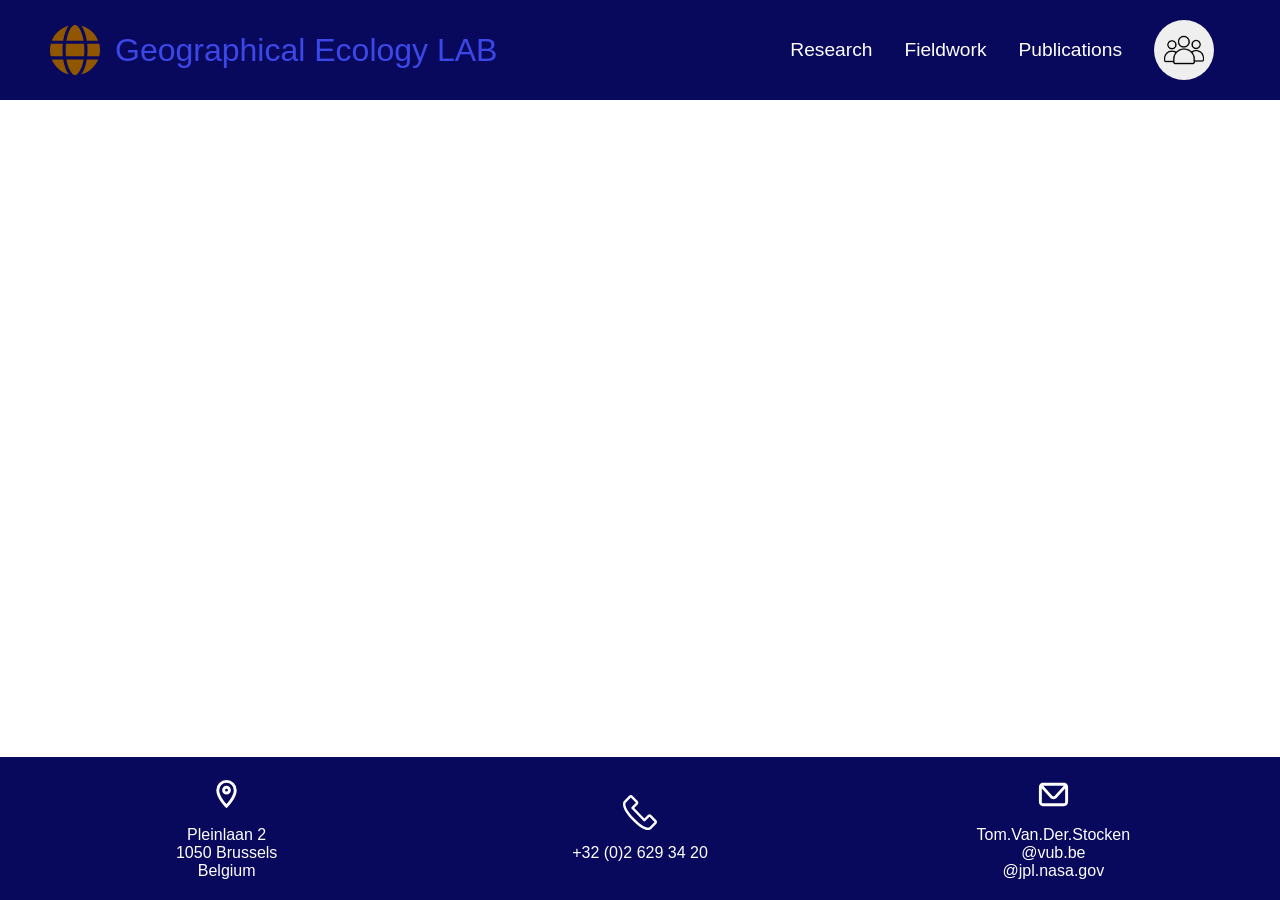
<file: fieldwork.html>
<!DOCTYPE html>
<html lang="en">
<head>
  <meta charset="UTF-8">
  <meta name="viewport" content="width=device-width, initial-scale=1.0">
  <link rel="stylesheet" href="styles.css" />
  <title>Geographical Ecology Lab</title>
</head>
<body>
  <nav class="navbar">
    <div class="navbar__container">
      <a href="index.html" id="navbar__logo">
        <img class="logo"
        src="globe-solid.svg"> Geographical Ecology LAB</a>
      <div class="navbar__toggle" id="mobile-menu">
        <span class="bar"></span>
        <span class="bar"></span>
        <span class="bar"></span>
      </div>
      <ul class="navbar__menu">
        <li class="navbar__item">
          <a href="research.html" class="navbar__links">Research</a>
        </li>
        <li class="navbar__item">
          <a href="fieldwork.html" class="navbar__links">Fieldwork</a>
        </li>
        <li class="navbar__item">
          <a href="publications.html" class="navbar__links">Publications</a>
        </li>

        <li class="navbar__btn">
          
          <a href="people.html" class="button">
            <button class="iconButton" title="People">
                <img class="icons" src="people.png" alt="icon of people">
             </button>
          </a>
        </li>
      </ul>
    </div>
  </nav>
  <div class="content">

  </div>
  <script src="app.js"></script>
</body>
<footer>
  <div class="">
    <p><img src="reshot-icon-location-map-marker-W7VG495AYC.svg" alt="locationIcon" class="footerIcon"> </p>
    <p>Pleinlaan 2</p>
    <p>1050 Brussels</p>
    <p>Belgium</p>
    </p>
  </div>
  <div class="">
    <p><img src="reshot-icon-phone-YUPNL5R2TW.svg" alt="locationIcon" class="footerIcon"> </p>
    <p>+32 (0)2 629 34 20</p>
  </div>
  <div class="">
    <p><img src="mail-svgrepo-com.svg" alt="locationIcon" class="footerIcon"></p>
    <p>Tom.Van.Der.Stocken</p>
    <p>@vub.be</p>
    <p>@jpl.nasa.gov</p>
  </div>
</footer>
</html>
</file>
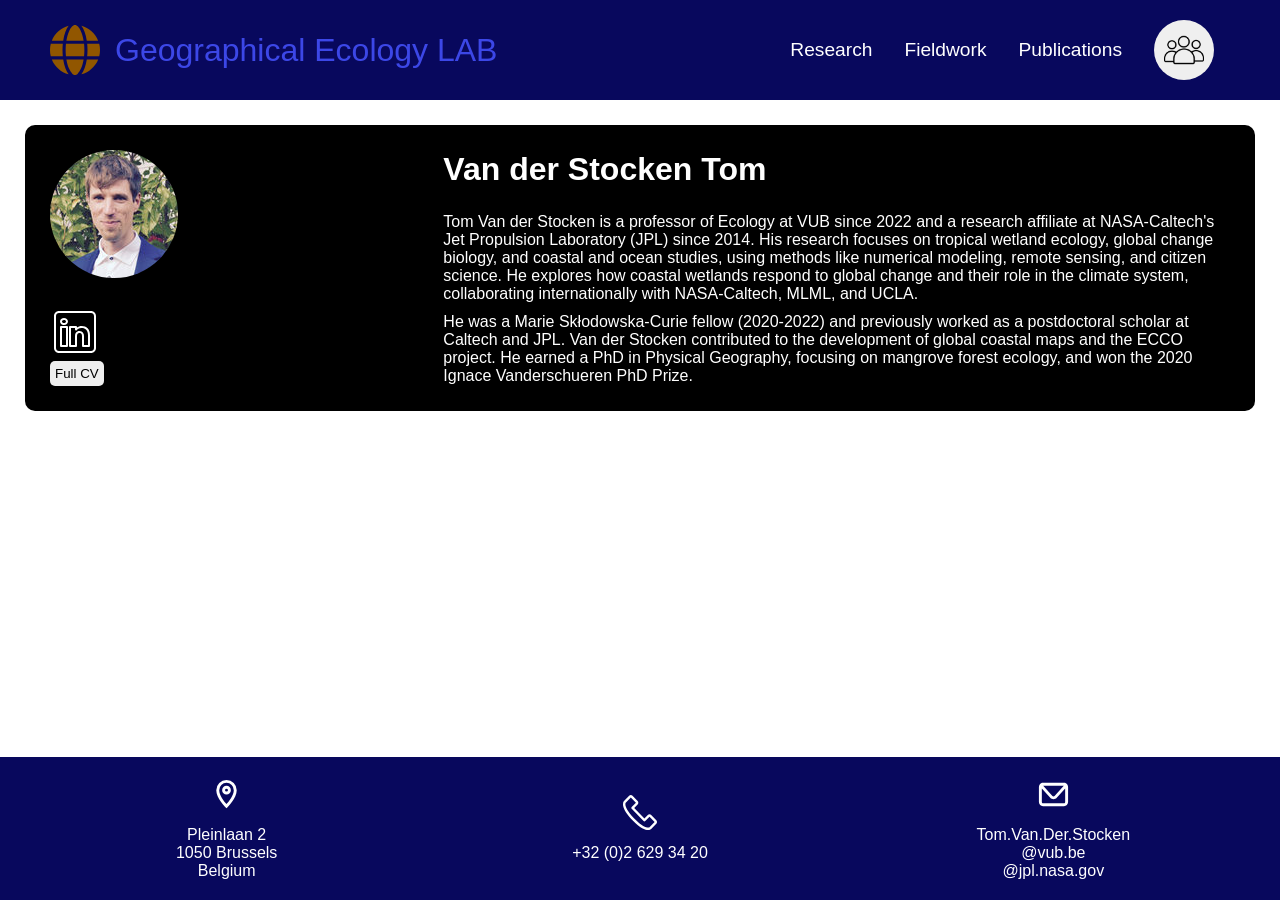
<file: people.html>
<!DOCTYPE html>
<html lang="en">
<head>
  <meta charset="UTF-8">
  <meta name="viewport" content="width=device-width, initial-scale=1.0">
  <link rel="stylesheet" href="styles.css" />
  <title>Geographical Ecology Lab</title>
</head>
<body class="body">
  <nav class="navbar">
    <div class="navbar__container">
      <a href="/" id="navbar__logo">
        <img class="logo"
        src="globe-solid.svg"> Geographical Ecology LAB</a>
      <div class="navbar__toggle" id="mobile-menu">
        <span class="bar"></span>
        <span class="bar"></span>
        <span class="bar"></span>
      </div>
      <ul class="navbar__menu">
        <li class="navbar__item">
          <a href="research.html" class="navbar__links">Research</a>
        </li>
        <li class="navbar__item">
          <a href="fieldwork.html" class="navbar__links">Fieldwork</a>
        </li>
        <li class="navbar__item">
          <a href="publications.html" class="navbar__links">Publications</a>
        </li>

        <li class="navbar__btn">
          
          <a href="people.html" class="button">
            <button class="iconButton" title="People">
                <img class="icons" src="people.png" alt="icon of people">
             </button>
          </a>
        </li>
      </ul>
    </div>
  </nav>
  <div class="content">
    <div class="profielen">
    <div class="profielcontainer">
      <p>
        <img class="profielfoto" src="Tom-Van-Der-Stocken.png" alt="">
      </p>
      <p>
        <a href="https://be.linkedin.com/in/tom-van-der-stocken-24209363">
          <img src="icon-linkedin.svg" style="filter: invert(100%);">
        </a>
      </p>
      <p>
        <a href="cvVdST.pdf" download>
          <button class="profielButton">
          Full CV
          </button>
        </a>
      </p>
      
    </div>
    <div class="profielcontainer">
      <div class="peopleDiscription">
        <h1 class="peopleDiscriptionH1">
          Van der Stocken Tom
        </h1>
        <p class="peopleDiscriptionP">
           Tom Van der Stocken is a professor of Ecology at VUB since 2022 and a research affiliate at NASA-Caltech's Jet Propulsion Laboratory (JPL) since 2014. His research focuses on tropical wetland ecology, global change biology, and coastal and ocean studies, using methods like numerical modeling, remote sensing, and citizen science. He explores how coastal wetlands respond to global change and their role in the climate system, collaborating internationally with NASA-Caltech, MLML, and UCLA.
        </p>
        <p>
          He was a Marie Skłodowska-Curie fellow (2020-2022) and previously worked as a postdoctoral scholar at Caltech and JPL. Van der Stocken contributed to the development of global coastal maps and the ECCO project. He earned a PhD in Physical Geography, focusing on mangrove forest ecology, and won the 2020 Ignace Vanderschueren PhD Prize.
        </p>
      </div>
      <div>
       

        
      </div>
    </div>
    
    </div>
  </div>
  <script src="app.js"></script>
</body>
<footer>
  <div class="">
    <p><img src="reshot-icon-location-map-marker-W7VG495AYC.svg" alt="locationIcon" class="footerIcon"> </p>
    <p>Pleinlaan 2</p>
    <p>1050 Brussels</p>
    <p>Belgium</p>
    </p>
  </div>
  <div class="">
    <p><img src="reshot-icon-phone-YUPNL5R2TW.svg" alt="locationIcon" class="footerIcon"> </p>
    <p>+32 (0)2 629 34 20</p>
  </div>
  <div class="">
    <p><img src="mail-svgrepo-com.svg" alt="locationIcon" class="footerIcon"></p>
    <p>Tom.Van.Der.Stocken</p>
    <p>@vub.be</p>
    <p>@jpl.nasa.gov</p>
  </div>
</footer>
</html>
</file>
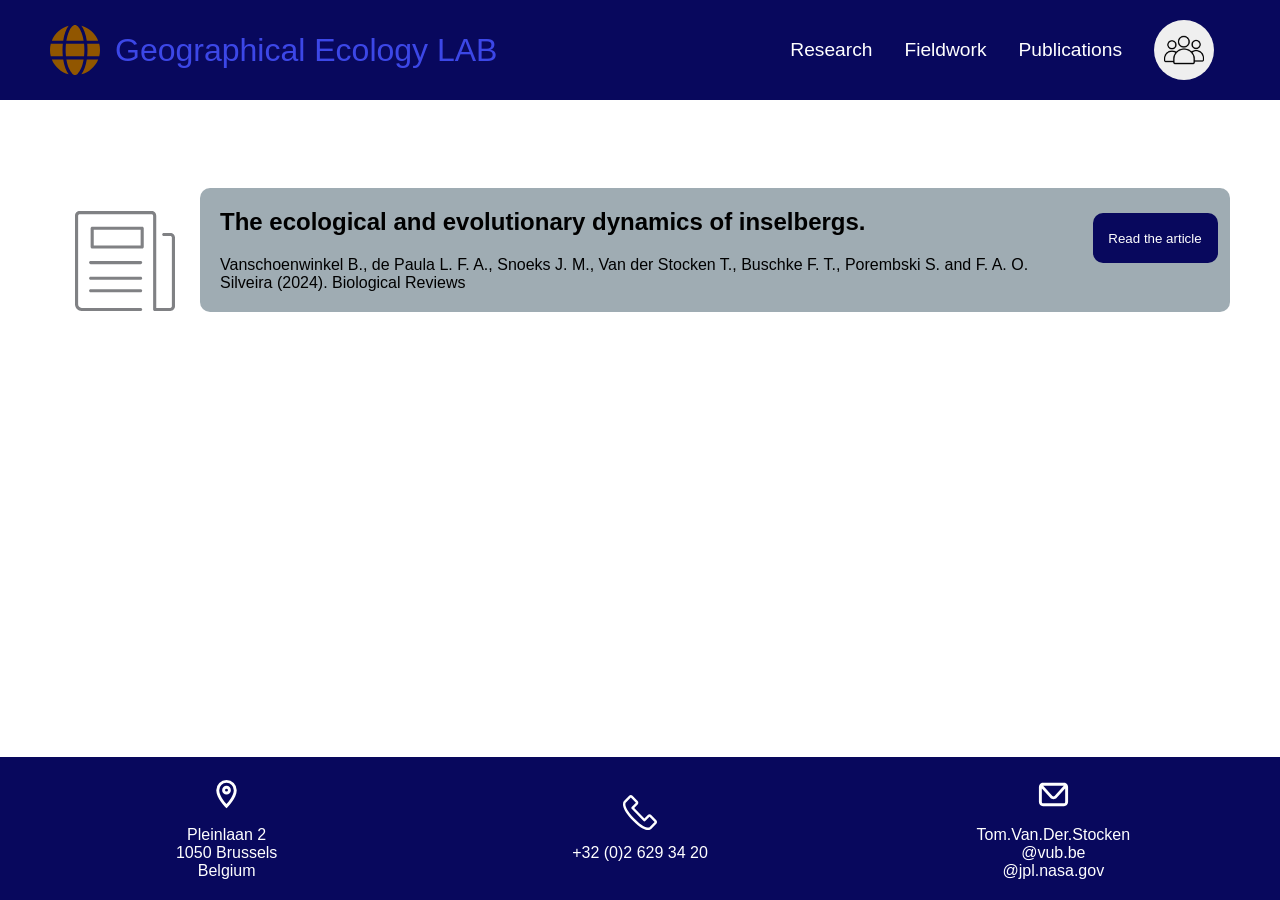
<file: publications.html>
<!DOCTYPE html>
<html lang="en">
<head>
  <meta charset="UTF-8">
  <meta name="viewport" content="width=device-width, initial-scale=1.0">
  <link rel="stylesheet" href="styles.css" />
  <title>Geographical Ecology Lab</title>
</head>
<body>
  <nav class="navbar">
    <div class="navbar__container">
      <a href="index.html" id="navbar__logo">
        <img class="logo"
        src="globe-solid.svg"> Geographical Ecology LAB</a>
      <div class="navbar__toggle" id="mobile-menu">
        <span class="bar"></span>
        <span class="bar"></span>
        <span class="bar"></span>
      </div>
      <ul class="navbar__menu">
        <li class="navbar__item">
          <a href="research.html" class="navbar__links">Research</a>
        </li>
        <li class="navbar__item">
          <a href="fieldwork.html" class="navbar__links">Fieldwork</a>
        </li>
        <li class="navbar__item">
          <a href="publications.html" class="navbar__links">Publications</a>
        </li>

        <li class="navbar__btn">
          
          <a href="people.html" class="button">
            <button class="iconButton" title="People">
                <img class="icons" src="people.png" alt="icon of people">
             </button>
          </a>
        </li>
      </ul>
    </div>
  </nav>
  <div class="content">
    <div class="publicationContainer">
      <div class="publicationContainerLeft"><img src="paper-svgrepo-com.svg" alt="" class="publicationIcon"></div>
      <div class="publicationContainerMR">
        <div class="publicationContainerMiddle">
          <h1>The ecological and evolutionary dynamics of inselbergs.</h1>
          <p>Vanschoenwinkel B., de Paula L. F. A., Snoeks J. M., Van der Stocken T., Buschke F. T., Porembski S. and F. A.
          O. Silveira (2024).  Biological Reviews</p>
          <p>
            
          </p>
        </div>
        <div class="publicationContainerRight">
          <a href="https://www.researchgate.net/publication/384534175_The_ecological_and_evolutionary_dynamics_of_inselbergs">
            <button>Read the article</button>
          </a>
        </div>
      </div>
    </div>
  </div>
  <script src="app.js"></script>
</body>
<footer>
  <div class="">
    <p><img src="reshot-icon-location-map-marker-W7VG495AYC.svg" alt="locationIcon" class="footerIcon"> </p>
    <p>Pleinlaan 2</p>
    <p>1050 Brussels</p>
    <p>Belgium</p>
    </p>
  </div>
  <div class="">
    <p><img src="reshot-icon-phone-YUPNL5R2TW.svg" alt="locationIcon" class="footerIcon"> </p>
    <p>+32 (0)2 629 34 20</p>
  </div>
  <div class="">
    <p><img src="mail-svgrepo-com.svg" alt="locationIcon" class="footerIcon"></p>
    <p>Tom.Van.Der.Stocken</p>
    <p>@vub.be</p>
    <p>@jpl.nasa.gov</p>
  </div>
</footer>
</html>
</file>
<file: styles.css>
html, body {
  height: 100%;
  margin: 0;
  display: flex;
  flex-direction: column;
  background-color: white;
}

.content {
  flex: 1;
}

* {
  box-sizing: border-box;
  margin: 0;
  padding: 0;
  font-family: 'Kumbh Sans', sans-serif;
}

.navbar {
  background: #08085d;
  height: 100px;
  display: flex;
  justify-content: center;
  align-items: center;
  font-size: 1.2rem;
  position: sticky;
  top: 0;
  z-index: 500;
}

.navbar__container {
  display: flex;
  justify-content: space-between;
  height: 100px;
  z-index: 1;
  width: 100%;
  max-width: 1300px;
  margin-right: auto;
  margin-left: auto;
  padding-right: 50px;
  padding-left: 50px;
}

#navbar__logo {
  background-color: #3c47e7;
  background-size: 100%;
  -webkit-background-clip: text;
  -moz-background-clip: text;
  -webkit-text-fill-color: transparent;
  -moz-text-fill-color: transparent;
  display: flex;
  align-items: center;
  cursor: pointer;
  text-decoration: none;
  font-size: 2rem;
}

.logo{
  height: 50px;
  filter: invert(22%) sepia(80%) saturate(4000%) hue-rotate(45deg);
  padding-right: 15px;

}

.fa-gem {
  margin-right: 0.5rem;
}

.navbar__menu {
  display: flex;
  align-items: center;
  list-style: none;
  text-align: center;
}

.navbar__item {
  height: 100px;
}

.navbar__links {
  height: 100%;
  color: #fff;
  display: flex;
  align-items: center;
  justify-content: center;
  text-decoration: none;
  padding: 0 1rem;
}

.navbar__btn {
  display: flex;
  justify-content: center;
  align-items: center;
  padding: 0 1rem;
  width: 100%;
  text-decoration: none;
}

a.button {
  text-decoration: none;
}

.iconButton {
  border-radius: 30px;
  display: flex;
  justify-content: center;
  align-items: center;
  border: none;
  padding: 10px 10px;
}
/*
.buttonText{
  font-size: 20px;
  color: black;

}
*/
.icons {
  height: 40px;
  }

/*.button {
  display: flex;
  justify-content: center;
  align-items: center;
  text-decoration: none;
  padding: 10px 20px;
  height: 100%;
  width: 100%;
  border: none;
  outline: none;
  border-radius: 4px;
  
}*/
/*
.button:hover {
  background: #4837ff;
  transition: all 0.3s ease;
}
*/
.navbar__links:hover {
  color: #1e8ecf;
  transition: all 0.3s ease;
}

.iconButton:hover {
  background-color: #1e8ecf;
  transition: all 0.3s ease;
  cursor: pointer;
}

@media screen and (max-width: 960px) {
  .navbar__container {
    display: flex;
    justify-content: space-between;
    height: 100px;
    z-index: 1;
    width: 100%;
    max-width: 1300px;
    padding: 0;
  }

  .navbar__menu {
    display: grid;
    grid-template-columns: auto;
    margin: 0;
    width: 100%;
    position: absolute;
    top: -1000px;
    opacity: 1;
    transition: all 0.5s ease;
    height: 50vh;
    z-index: -1;
  }

  .navbar__menu.active {
    background: #131313;
    top: 100%;
    opacity: 1;
    transition: all 0.5s ease;
    z-index: 99;
    height: 50vh;
    font-size: 1.6rem;
  }

  #navbar__logo {
    padding-left: 25px;
  }

  .navbar__toggle .bar {
    width: 25px;
    height: 3px;
    margin: 5px auto;
    transition: all 0.3s ease-in-out;
    background: #fff;
  }

  .navbar__item {
    width: 100%;
  }

  .navbar__links {
    text-align: center;
    padding: 2rem;
    width: 100%;
    display: table;
  }

  .navbar__btn {
    padding-bottom: 2rem;
  }

  .button {
    display: flex;
    justify-content: center;
    align-items: center;
    width: 80%;
    height: 100px;
    margin: 0;
  }

  #mobile-menu {
    position: absolute;
    top: 30%;
    right: 5%;
    transform: translate(5%, 20%);
  }

  .navbar__toggle .bar {
    display: block;
    cursor: pointer;
  }

  #mobile-menu.is-active .bar:nth-child(2) {
    opacity: 0;
  }

  #mobile-menu.is-active .bar:nth-child(1) {
    transform: translateY(8px) rotate(45deg);
  }

  #mobile-menu.is-active .bar:nth-child(3) {
    transform: translateY(-8px) rotate(-45deg);
  }
}

/* Main Content CSS */
.body{
  
}
.profielen{
  display: grid;
  grid-template-columns: 1fr 2fr;
  align-items: center;
  justify-self: center;
  background-color: #000000;
  color: white;
  margin: 25px;
  padding: 25px;
  border-radius: 10px;
}
.profielcontainer{
align-items: center;
justify-items: center;
}
.profielfoto{
  border-radius: 100px;
  margin-bottom: 25px;
}
.profielButton{
  padding: 5px;
  border-radius: 5px;
  border: none;
}
.profielButton:hover {
  background-color: #ab7303;
  transition: all 0.3s ease;
  cursor: pointer;
}

 .peopleDiscriptionH1{
  margin-bottom: 25px ;
 }

 .peopleDiscriptionP{
  margin-bottom: 10px;
 }


/*
.main {
  background-color: #141414;
}

.main__container {
  display: grid;
  grid-template-columns: 1fr 1fr;
  align-items: center;
  justify-self: center;
  margin: 0 auto;
  height: 90vh;
  background-color: #131313;
  z-index: 1;
  width: 100%;
  max-width: 1300px;
  padding-right: 50px;
  padding-left: 50px;
}

.main__content {
  color: #fff;
  width: 100%;
}

.main__content h1 {
  font-size: 4rem;
  background-color: #ff8177;
  background-image: linear-gradient(to top, #ff0844 0%, #ffb199 100%);
  background-size: 100%;
  -webkit-background-clip: text;
  -moz-background-clip: text;
  -webkit-text-fill-color: transparent;
  -moz-text-fill-color: transparent;
}

.main__content h2 {
  font-size: 4rem;
  margin-top: 10px;
  background-color: #ff8177;
  background-image: linear-gradient(-20deg, #b721ff 0%, #21d4fd 100%);
  background-size: 100%;
  -webkit-background-clip: text;
  -moz-background-clip: text;
  -webkit-text-fill-color: transparent;
  -moz-text-fill-color: transparent;
}

.main__content p {
  margin-top: 1rem;
  font-size: 2rem;
  font-weight: 700;
}

.main__btn {
  font-size: 1rem;
  background-image: linear-gradient(to top, #f77062 0%, #fe5196 100%);
  padding: 14px 32px;
  border: none;
  border-radius: 4px;
  color: #fff;
  margin-top: 2rem;
  cursor: pointer;
  position: relative;
  transition: all 0.35s;
  outline: none;
}

.main__btn a {
  position: relative;
  z-index: 2;
  color: #fff;
  text-decoration: none;
}

.main__btn:after {
  position: absolute;
  content: '';
  top: 0;
  left: 0;
  width: 0;
  height: 100%;
  background: #4837ff;
  transition: all 0.35s;
  border-radius: 4px;
}

.main__btn:hover {
  color: #fff;
}

.main__btn:hover:after {
  width: 100%;
}

.main__img--container {
  text-align: center;
}

#main__img {
  height: 80%;
  width: 80%;
}
*/
/* Mobile Responsive *//*
@media screen and (max-width: 768px) {
  .main__container {
    display: grid;
    grid-template-columns: auto;
    align-items: center;
    justify-self: center;
    width: 100%;
    margin: 0 auto;
    height: 90vh;
  }

  .main__content {
    text-align: center;
    margin-bottom: 4rem;
  }

  .main__content h1 {
    font-size: 2.5rem;
    margin-top: 2rem;
  }

  .main__content h2 {
    font-size: 3rem;
  }

  .main__content p {
    margin-top: 1rem;
    font-size: 1.5rem;
  }
}

@media screen and (max-width: 480px) {
  .main__content h1 {
    font-size: 2rem;
    margin-top: 3rem;
  }

  .main__content h2 {
    font-size: 2rem;
  }

  .main__content p {
    margin-top: 2rem;
    font-size: 1.5rem;
  }

  .main__btn {
    padding: 12px 36px;
    margin: 2.5rem 0;
  }
}
*/

.publicationContainer{
  height: 250px;
  margin: 25px;
  padding: 25px;
  display: grid;
  grid-template-columns: 150px 1fr;
  background-color: #ffffff;
  max-width: 1300px;
  align-items: center;
  justify-self: center;
 }

.publicationContainerLeft{
  align-items: center;
  justify-self: center;
  padding-top: 25px;
}
.publicationIcon{
  height: 100px;
}

.publicationContainerMR{
  display: grid;
  background-color: #9facb3;
  grid-template-columns:1fr 150px;
  transition: all 0.3s ease;
  border-radius: 10px;
}

.publicationContainerMR:hover{
  background-color: #cdcecf;
}

.publicationContainerMiddle
{
  align-items: center;
  justify-self: center;
  padding: 20px;

}
.publicationContainerMiddle h1 {
  font-size: 24px;
  margin-bottom: 20px;
}

.publicationContainerRight{
  align-items: center;
  justify-self: center;
  padding-top: 25px;
}

.publicationContainerRight button{
  align-items: center;
  justify-self: center;
  height: 50px;
  width: 125px;
  color: white;
  background-color: #08085d;
  border: none;
  border-radius: 10px;

}

.publicationContainerRight button:hover {
  background-color: 08085d;
  cursor: pointer;
  transition: all 0.3s ease;
}

footer {
  max-width: 1300px;
  display: grid;
  grid-template-columns: 1fr 1fr 1fr;
  align-items: center;
  justify-self: center;
  background-color: #08085d;
  color: white;
  padding: 20px;
  text-align: center;
}

footer a {
  color: white;
  text-decoration: none;
  margin: 0 10px;
}

footer a:hover {
  text-decoration: underline;
}

.footerIcon{
  height: 35px;
  filter: invert(100%);
  margin-bottom: 10px;
}
</file>
